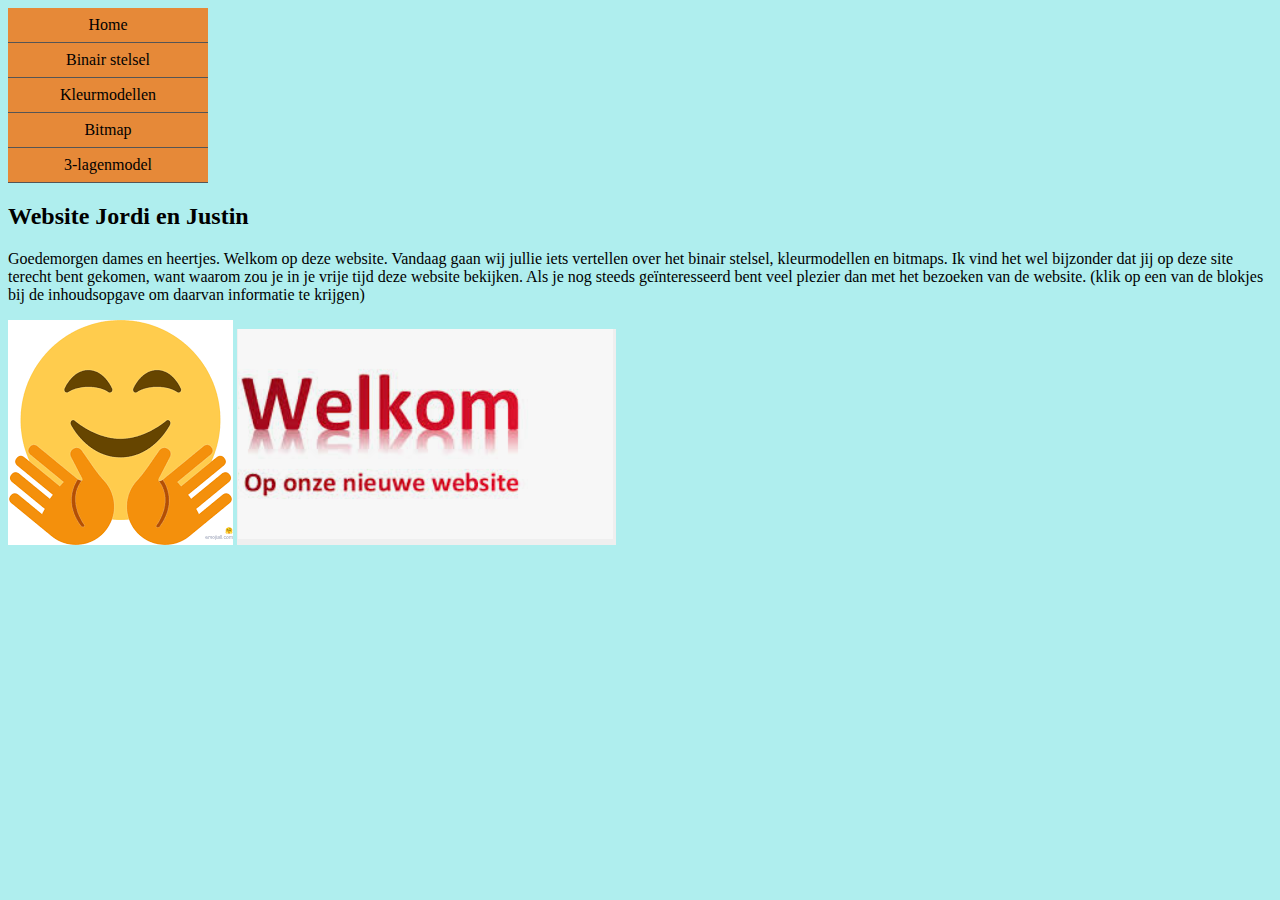
<file: index.html>
<!DOCTYPE html> <!--dit is de homepage van mijn site-->
<html> <!--dit is het html-element-->
  <head>
    <title>Het eerste begin</title> <!--dit is de titel van de index-->
    <link rel="stylesheet" href="opmaak.css"> <!--link naar css bestand-->
    <meta charset="utf-8">
  </head>
 

  <body id="body1"> <!--achtergrondkleur body1 css-->
    <ul> <!--unorderd list-->
 
      <li><a href="index.html">Home</a> <!--link terug naar de homepage--></li>
      <li><a href="binairstelsel.html">Binair stelsel</a> <!--link terug naar binair stelsel--></li> 
      <li><a href="kleurmodellen.html">Kleurmodellen</a> <!--link terug naar kleumodellen--></li>
      <li><a href="Bitmap.html">Bitmap</a> <!--link terug naar de pagina over bitmap--></li>
      <li><a href="3-lagenmodel.html">3-lagenmodel</a> <!--link naar de pagina over het 3-lagemodel--></li>
    </ul>

<article> <!--begin artikel-->
  <h2>Website Jordi en Justin</h2> <!--tussenkopje-->
  <p>Goedemorgen dames en heertjes. Welkom op deze website. Vandaag gaan wij jullie iets vertellen over het binair stelsel, kleurmodellen en bitmaps.
      Ik vind het wel bijzonder dat jij op deze site terecht bent gekomen, want waarom zou je in je vrije tijd deze website bekijken.
      Als je nog steeds geïnteresseerd bent veel plezier dan met het bezoeken van de website. (klik op een van de blokjes bij de inhoudsopgave om daarvan informatie te krijgen)
  </p>
</article>

<img src="Hallo.PNG"> <!--plaatje voor index-->

<img src="plaatjehomepage.PNG"> <!--plaatje voor index-->

</html>
</file>
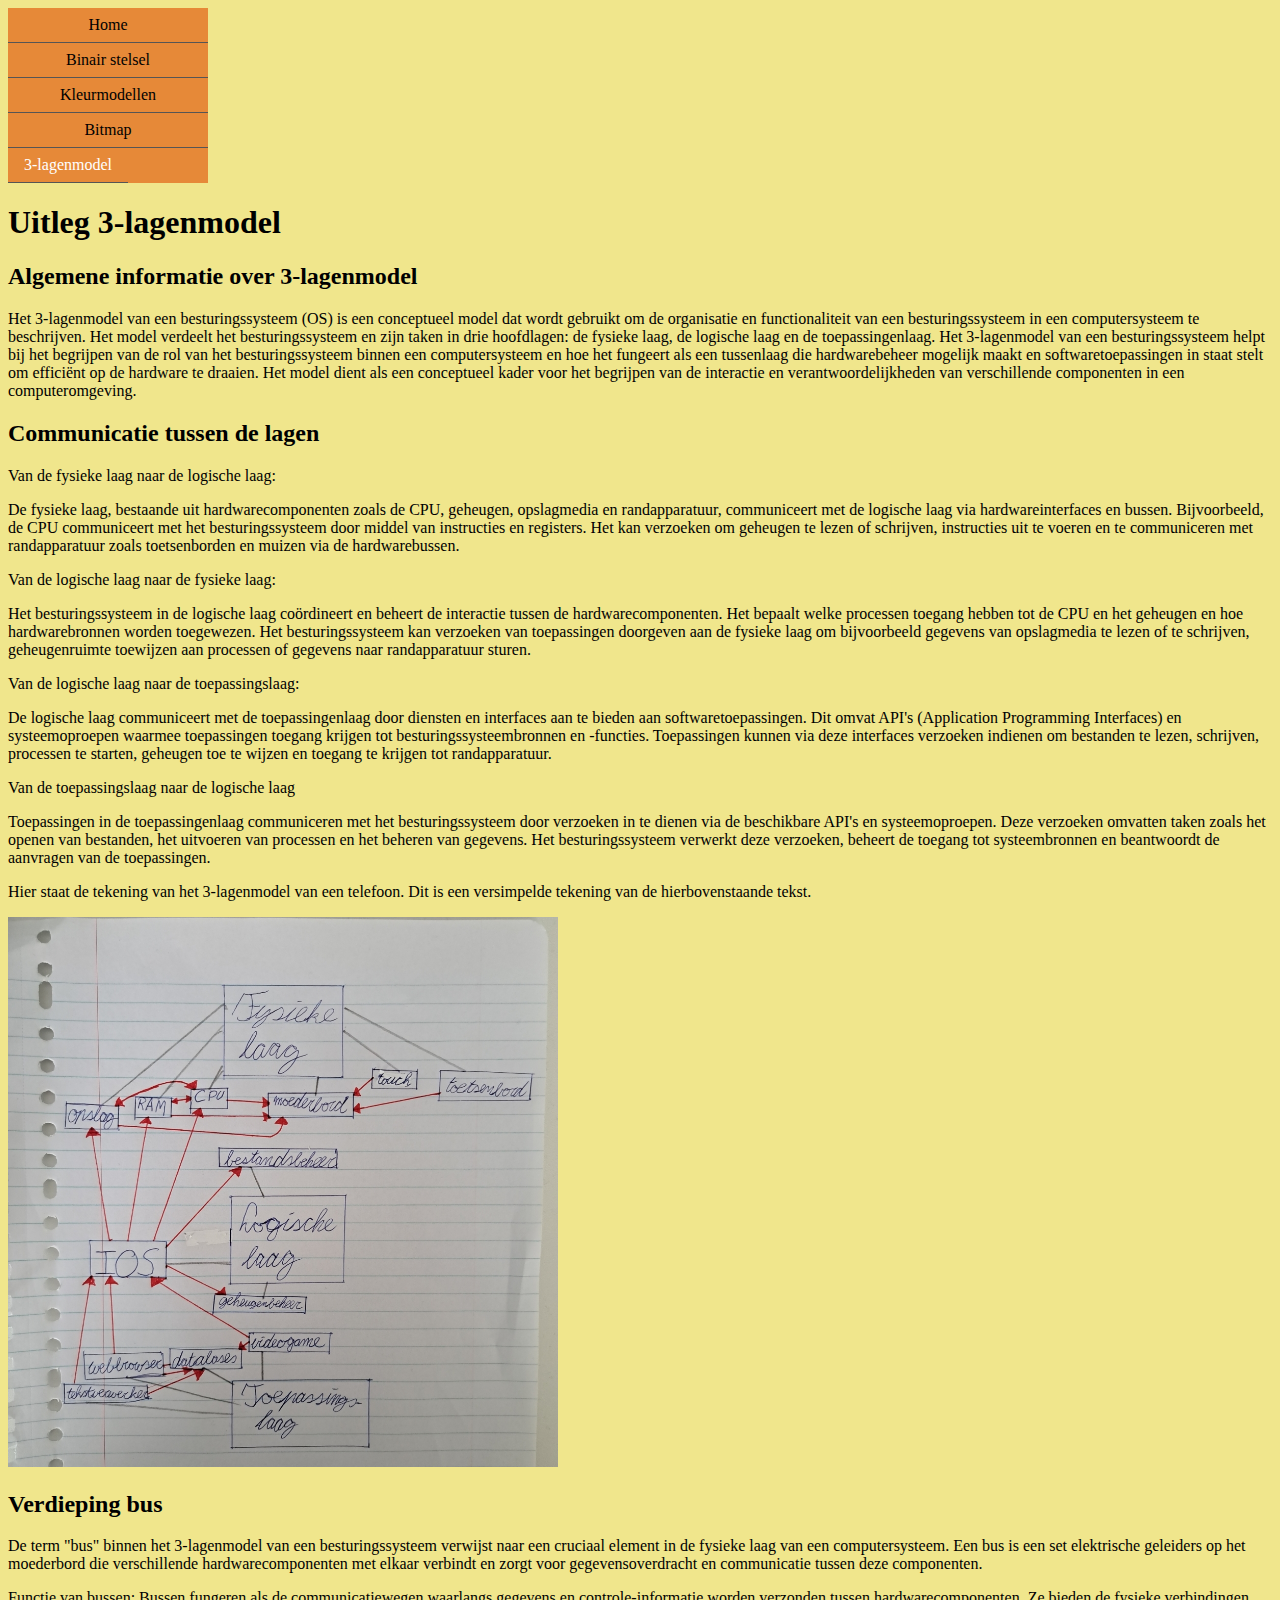
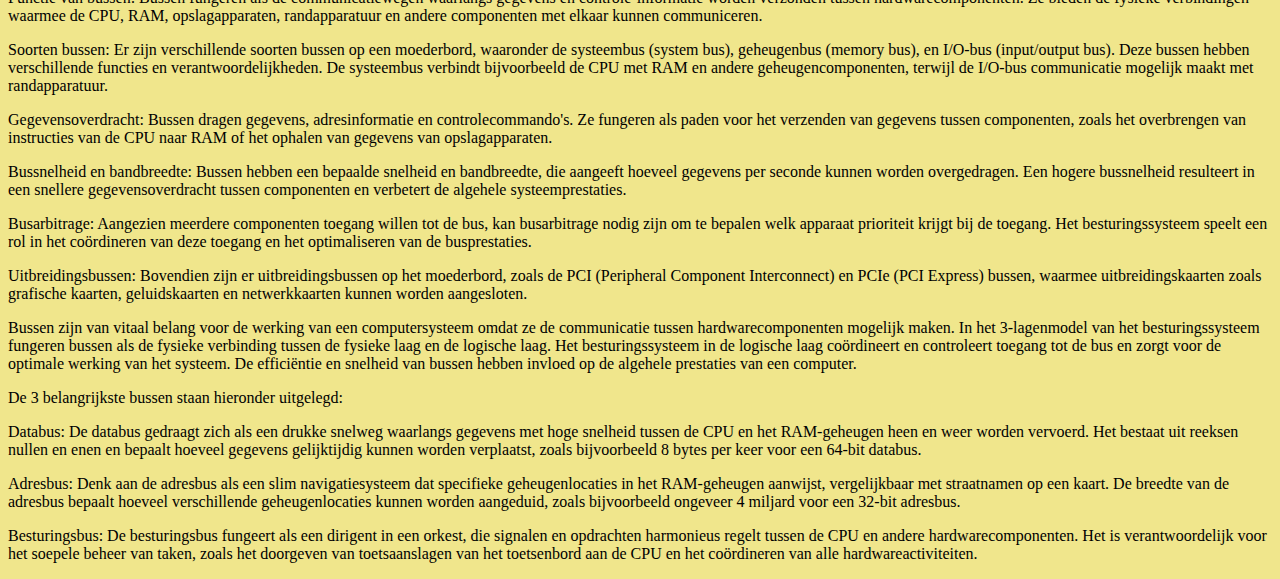
<file: 3-lagenmodel.html>
<!DOCTYPE html> <!--dit is de 3-lagenmodel pagina van de site-->
<html> <!--dit is het html-element-->
  <head>
    <title>3-lagenmodel</title> <!--dit is de titel van de pagina over 3-lagemodel-->
    <link rel="stylesheet" href="opmaak.css"> <!--link naar css-->
    <meta charset="utf-8">
  </head>
  <body>
    <ul>
      <li><a href="index.html">Home</a></li>
      <li><a href="binairstelsel.html">Binair stelsel</a></li>
      <li><a href="kleurmodellen.html">Kleurmodellen</a></li>
      <li><a href="Bitmap.html">Bitmap</a></li>
      <li class="dropdown">
          <a href="3-lagenmodel.html" class="dropbtn">3-lagenmodel</a>
          <div class="dropdown-content">
           <a href="Logischelaag.html">Logische laag</a>
           <a href="Fysiekelaag.html">Fysieke laag</a>
            <a href="Toepassingslaag.html">Toepassingslaag</a> 
          </div>
      </li>
    </ul>
  
  
    <h1>Uitleg 3-lagenmodel</h1> <!--hoofdkopje van tekstgedeelte-->

    <article> <!--begin artikel-->
      <h2>Algemene informatie over 3-lagenmodel</h2>
        <p>Het 3-lagenmodel van een besturingssysteem (OS) is een conceptueel model dat wordt gebruikt om de organisatie en functionaliteit van een besturingssysteem in een computersysteem te beschrijven. Het model verdeelt het besturingssysteem en zijn taken in drie hoofdlagen: de fysieke laag, de logische laag en de toepassingenlaag.
          Het 3-lagenmodel van een besturingssysteem helpt bij het begrijpen van de rol van het besturingssysteem binnen een computersysteem en hoe het fungeert als een tussenlaag die hardwarebeheer mogelijk maakt en softwaretoepassingen in staat stelt om efficiënt op de hardware te draaien.
          Het model dient als een conceptueel kader voor het begrijpen van de interactie en verantwoordelijkheden van verschillende componenten in een computeromgeving.</p>
     
      <h2>Communicatie tussen de lagen</h2>
        <p>Van de fysieke laag naar de logische laag:</p>
        <p>De fysieke laag, bestaande uit hardwarecomponenten zoals de CPU, geheugen, opslagmedia en randapparatuur, communiceert met de logische laag via hardwareinterfaces en bussen.
          Bijvoorbeeld, de CPU communiceert met het besturingssysteem door middel van instructies en registers. Het kan verzoeken om geheugen te lezen of schrijven, instructies uit te voeren en te communiceren met randapparatuur zoals toetsenborden en muizen via de hardwarebussen.</p>

        <p>Van de logische laag naar de fysieke laag:</p>
        <p>Het besturingssysteem in de logische laag coördineert en beheert de interactie tussen de hardwarecomponenten. Het bepaalt welke processen toegang hebben tot de CPU en het geheugen en hoe hardwarebronnen worden toegewezen.
          Het besturingssysteem kan verzoeken van toepassingen doorgeven aan de fysieke laag om bijvoorbeeld gegevens van opslagmedia te lezen of te schrijven, geheugenruimte toewijzen aan processen of gegevens naar randapparatuur sturen.</p>

        <p>Van de logische laag naar de toepassingslaag:</p>
        <p>De logische laag communiceert met de toepassingenlaag door diensten en interfaces aan te bieden aan softwaretoepassingen. Dit omvat API's (Application Programming Interfaces) en systeemoproepen waarmee toepassingen toegang krijgen tot besturingssysteembronnen en -functies.
          Toepassingen kunnen via deze interfaces verzoeken indienen om bestanden te lezen, schrijven, processen te starten, geheugen toe te wijzen en toegang te krijgen tot randapparatuur.</p>

        <p>Van de toepassingslaag naar de logische laag</p>
        <p>Toepassingen in de toepassingenlaag communiceren met het besturingssysteem door verzoeken in te dienen via de beschikbare API's en systeemoproepen. Deze verzoeken omvatten taken zoals het openen van bestanden, het uitvoeren van processen en het beheren van gegevens.
          Het besturingssysteem verwerkt deze verzoeken, beheert de toegang tot systeembronnen en beantwoordt de aanvragen van de toepassingen.</p>

          <p>Hier staat de tekening van het 3-lagenmodel van een telefoon. Dit is een versimpelde tekening van de hierbovenstaande tekst.</p>
          <img src="Screenshot_20231020_144035_Gallery.jpg" style="width:550px;height:550px">

      <h2>Verdieping bus</h2>
      <p>De term "bus" binnen het 3-lagenmodel van een besturingssysteem verwijst naar een cruciaal element in de fysieke laag van een computersysteem. Een bus is een set elektrische geleiders op het moederbord die verschillende hardwarecomponenten met elkaar verbindt en zorgt voor gegevensoverdracht en communicatie tussen deze componenten.</p>
      <p>Functie van bussen: Bussen fungeren als de communicatiewegen waarlangs gegevens en controle-informatie worden verzonden tussen hardwarecomponenten. Ze bieden de fysieke verbindingen waarmee de CPU, RAM, opslagapparaten, randapparatuur en andere componenten met elkaar kunnen communiceren.</p>
      <p>Soorten bussen: Er zijn verschillende soorten bussen op een moederbord, waaronder de systeembus (system bus), geheugenbus (memory bus), en I/O-bus (input/output bus). Deze bussen hebben verschillende functies en verantwoordelijkheden. De systeembus verbindt bijvoorbeeld de CPU met RAM en andere geheugencomponenten, terwijl de I/O-bus communicatie mogelijk maakt met randapparatuur.</p>      
      <p>Gegevensoverdracht: Bussen dragen gegevens, adresinformatie en controlecommando's. Ze fungeren als paden voor het verzenden van gegevens tussen componenten, zoals het overbrengen van instructies van de CPU naar RAM of het ophalen van gegevens van opslagapparaten.</p>       
      <p>Bussnelheid en bandbreedte: Bussen hebben een bepaalde snelheid en bandbreedte, die aangeeft hoeveel gegevens per seconde kunnen worden overgedragen. Een hogere bussnelheid resulteert in een snellere gegevensoverdracht tussen componenten en verbetert de algehele systeemprestaties.</p>
      <p>Busarbitrage: Aangezien meerdere componenten toegang willen tot de bus, kan busarbitrage nodig zijn om te bepalen welk apparaat prioriteit krijgt bij de toegang. Het besturingssysteem speelt een rol in het coördineren van deze toegang en het optimaliseren van de busprestaties.</p>
      <p>Uitbreidingsbussen: Bovendien zijn er uitbreidingsbussen op het moederbord, zoals de PCI (Peripheral Component Interconnect) en PCIe (PCI Express) bussen, waarmee uitbreidingskaarten zoals grafische kaarten, geluidskaarten en netwerkkaarten kunnen worden aangesloten.</p>
      <p>Bussen zijn van vitaal belang voor de werking van een computersysteem omdat ze de communicatie tussen hardwarecomponenten mogelijk maken. In het 3-lagenmodel van het besturingssysteem fungeren bussen als de fysieke verbinding tussen de fysieke laag en de logische laag. Het besturingssysteem in de logische laag coördineert en controleert toegang tot de bus en zorgt voor de optimale werking van het systeem. De efficiëntie en snelheid van bussen hebben invloed op de algehele prestaties van een computer.</p>
      <p>De 3 belangrijkste bussen staan hieronder uitgelegd:</p>
      <p>Databus: De databus gedraagt zich als een drukke snelweg waarlangs gegevens met hoge snelheid tussen de CPU en het RAM-geheugen heen en weer worden vervoerd. Het bestaat uit reeksen nullen en enen en bepaalt hoeveel gegevens gelijktijdig kunnen worden verplaatst, zoals bijvoorbeeld 8 bytes per keer voor een 64-bit databus.</p>
      <p>Adresbus: Denk aan de adresbus als een slim navigatiesysteem dat specifieke geheugenlocaties in het RAM-geheugen aanwijst, vergelijkbaar met straatnamen op een kaart. De breedte van de adresbus bepaalt hoeveel verschillende geheugenlocaties kunnen worden aangeduid, zoals bijvoorbeeld ongeveer 4 miljard voor een 32-bit adresbus.</p>
      <p>Besturingsbus: De besturingsbus fungeert als een dirigent in een orkest, die signalen en opdrachten harmonieus regelt tussen de CPU en andere hardwarecomponenten. Het is verantwoordelijk voor het soepele beheer van taken, zoals het doorgeven van toetsaanslagen van het toetsenbord aan de CPU en het coördineren van alle hardwareactiviteiten.</p>
    </article>   

  </body>
  </html>
</file>
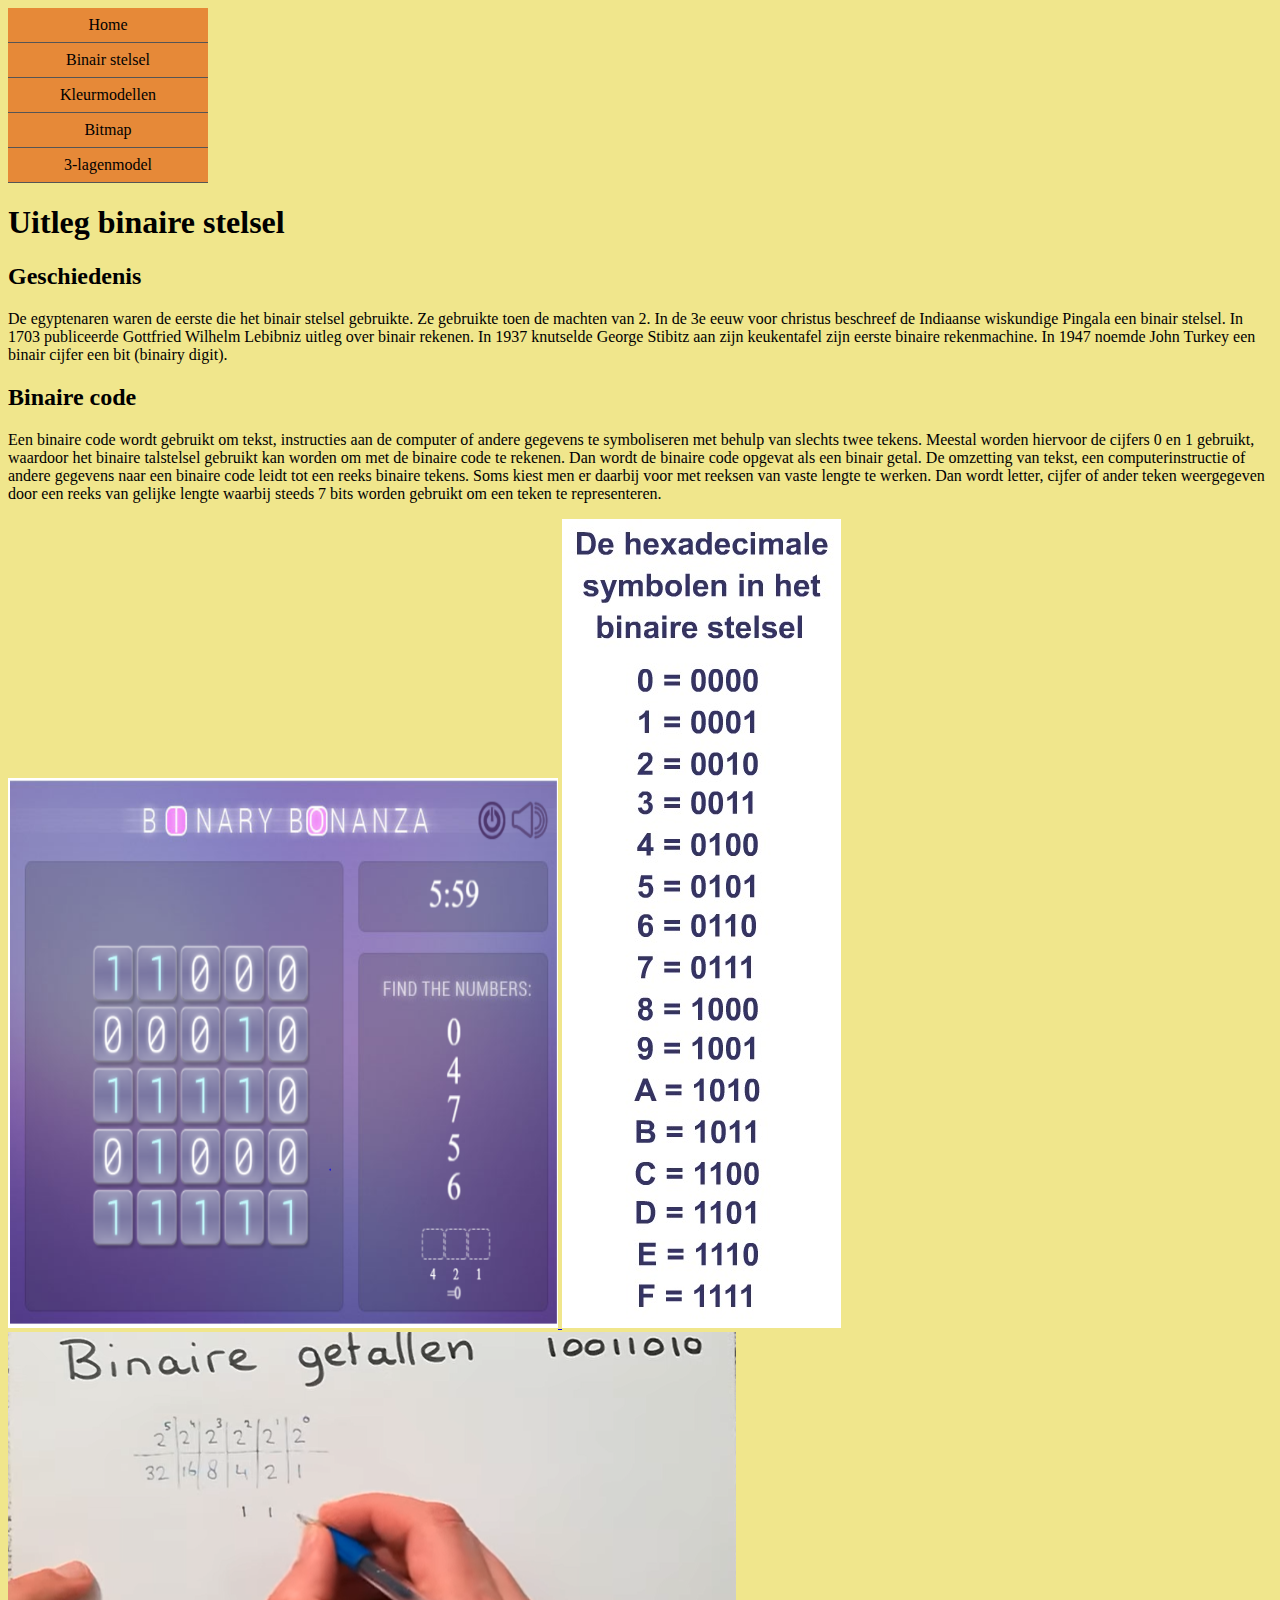
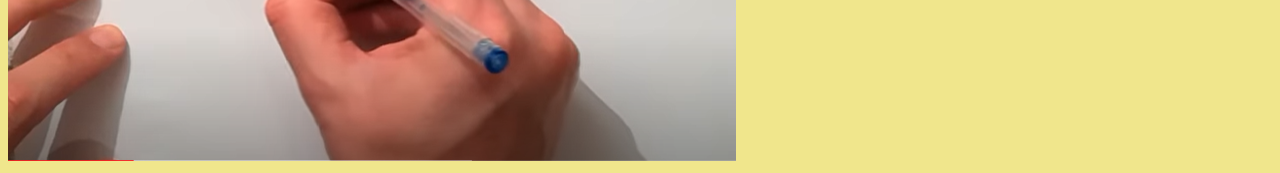
<file: binairstelsel.html>
<!DOCTYPE html> <!--dit is de binair stelsel pagina van de site-->
<html> <!--dit is het html-element-->
  <head>
    <title>Binair stelsel</title> <!--dit is de titel van de pagina over binair stelsel-->
    <link rel="stylesheet" href="opmaak.css"> <!--link naar css-->
    <meta charset="utf-8">
  </head>
  <body>
    <ul> <!--unorderd list-->
      <li><a href="index.html">Home</a> <!--link terug naar de homepage--></li>
      <li><a href="binairstelsel.html">Binair stelsel</a> <!--link terug naar pagina over binair stelsel--></li> 
      <li><a href="kleurmodellen.html">Kleurmodellen</a> <!--link terug naar paigina over kleumodellen--></li>
      <li><a href="Bitmap.html">Bitmap</a> <!--link terug naar de pagina over bitmap--></li>
      <li><a href="3-lagenmodel.html">3-lagenmodel</a> <!--link naar de pagina over het 3-lagemodel--></li>
    </ul> 
    
    <h1>Uitleg binaire stelsel</h1> <!--hoofdkopje van tekstgedeelte-->
    
    <article> <!--begin artikel-->
    <h2>Geschiedenis</h2> <!--tussenkopje-->
    <p>De egyptenaren waren de eerste die het binair stelsel gebruikte. Ze gebruikte toen de machten van 2. In de 3e eeuw voor christus beschreef de Indiaanse wiskundige Pingala een binair stelsel. In 1703 publiceerde Gottfried Wilhelm Lebibniz uitleg over binair rekenen.
      In 1937 knutselde George Stibitz aan zijn keukentafel zijn eerste binaire rekenmachine. In 1947 noemde John Turkey een binair cijfer een bit (binairy digit).
    </p> <!--tekst bij kopje geschiedenis-->
  
    <h2>Binaire code</h2> <!--tussenkopje-->
    <p>Een binaire code wordt gebruikt om tekst, instructies aan de computer of andere gegevens te symboliseren met behulp van slechts twee tekens. Meestal worden hiervoor de cijfers 0 en 1 gebruikt, waardoor het binaire talstelsel gebruikt kan worden om met de binaire code te rekenen. Dan wordt de binaire code opgevat als een binair getal. De omzetting van tekst, een computerinstructie of andere gegevens naar een binaire code leidt tot een reeks binaire tekens. 
      Soms kiest men er daarbij voor met reeksen van vaste lengte te werken.
     Dan wordt letter, cijfer of ander teken weergegeven door een reeks van gelijke lengte waarbij steeds 7 bits worden gebruikt om een teken te representeren.
    </p> <!--tekst bij kopje binaire code-->
    </article> <!--eind artikel-->

  <a href="https://games.penjee.com/binary-bonanza/"> <!--link naar binary bonanza-->
  <img src="BinaryBonanza.PNG" style="width:550px;height:550px"> <!--plaatje van binary bonanza-->
  </a>

  <img src="Binair plaatje.jpg"> <!--plaatje over binaire code-->

  <a href="https://www.youtube.com/watch?v=TeQH_Bei8iU"> <!--link naar filpmje over binair rekenen-->
    <img src="Binairrekenen.PNG"> <!--plaatje van filmpje over binair rekenen-->
  </a>

</body>
</html>
</file>
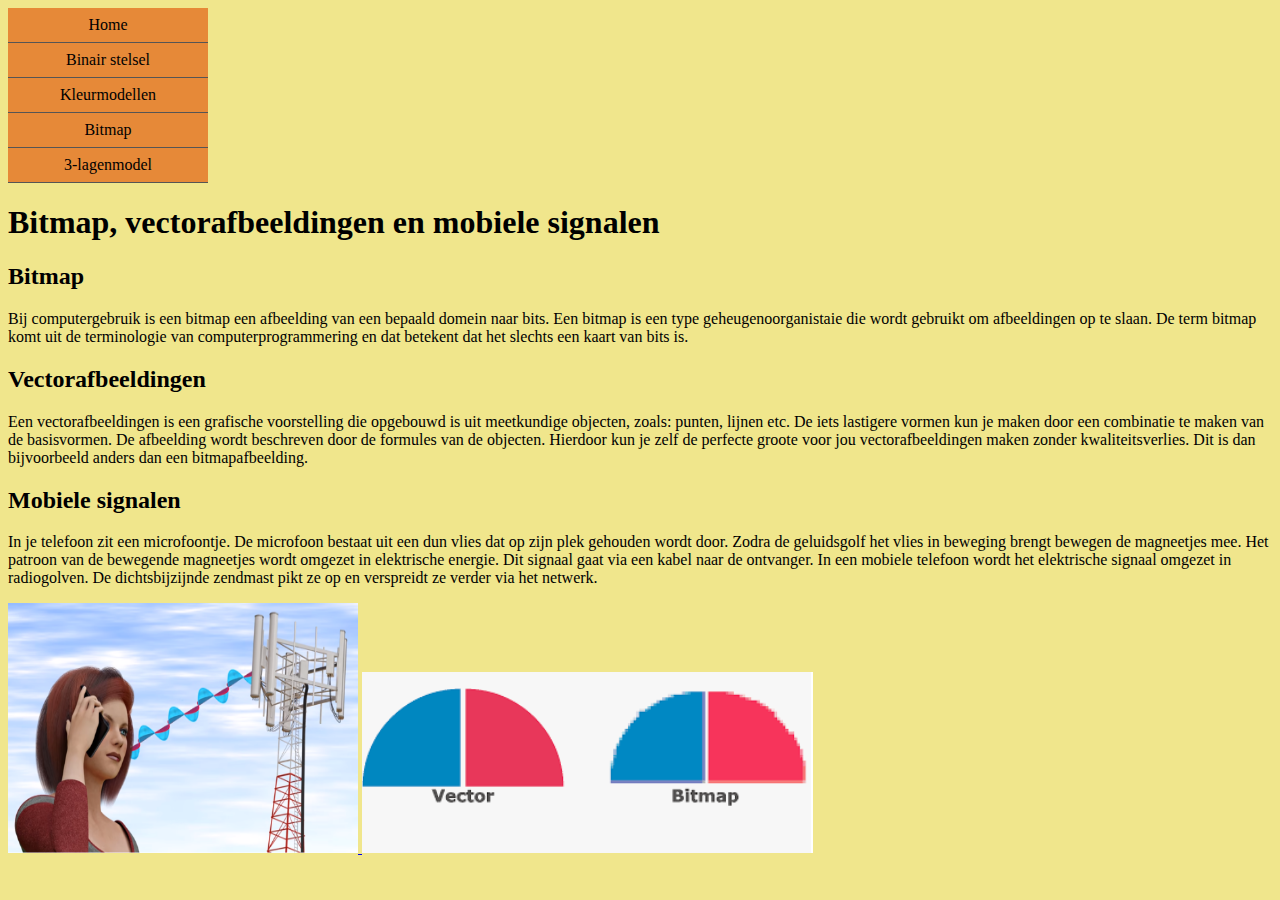
<file: Bitmap.html>
<!DOCTYPE html> <!--dit is de Bitmap pagina van de site-->
<html> <!--dit is het html-element-->
  <head>
    <title>Bitmap en Vectorafbeeldingen</title> <!--dit is de titel van de pagina over Bitmap-->
    <link rel="stylesheet" href="opmaak.css"> <!--link naar css-->
    <meta charset="utf-8">
  </head>
  <body>
    <ul> <!--unorderd list-->
      <li><a href="index.html">Home</a> <!--link terug naar de homepage--></li>
      <li><a href="binairstelsel.html">Binair stelsel</a> <!--link terug naar pagina over binair stelsel--></li> 
      <li><a href="kleurmodellen.html">Kleurmodellen</a> <!--link terug naar paigina over kleumodellen--></li>
      <li><a href="Bitmap.html">Bitmap</a> <!--link terug naar de pagina over bitmap--></li>
      <li><a href="3-lagenmodel.html">3-lagenmodel</a> <!--link naar de pagina over het 3-lagemodel--></li>
    </ul> 
    
    <h1>Bitmap, vectorafbeeldingen en mobiele signalen</h1> <!--hoofdkopje van tekstgedeelte-->
    
    <article> <!--begin artikel-->
    <h2>Bitmap</h2> <!--tussenkopje-->
    <p> Bij computergebruik is een bitmap een afbeelding van een bepaald domein naar bits.
      Een bitmap is een type geheugenoorganistaie die wordt gebruikt om afbeeldingen op te slaan.
      De term bitmap komt uit de terminologie van computerprogrammering en dat betekent dat het slechts een kaart van bits is.
    </p> <!--tekst bij kopje bitmap-->

  
    <h2>Vectorafbeeldingen</h2> <!--tussenkopje-->
    <p> Een vectorafbeeldingen is een grafische voorstelling die opgebouwd is uit meetkundige objecten, zoals: punten, lijnen etc.
      De iets lastigere vormen kun je maken door een combinatie te maken van de basisvormen. De afbeelding wordt beschreven door de formules van de objecten.
      Hierdoor kun je zelf de perfecte groote voor jou vectorafbeeldingen maken zonder kwaliteitsverlies. Dit is dan bijvoorbeeld anders dan een bitmapafbeelding.
    </p> <!--tekst bij kopje Vectorafbeeldingen-->
  
    <h2>Mobiele signalen</h2>
    <p>In je telefoon zit een microfoontje. De microfoon bestaat uit een dun vlies dat op zijn plek gehouden wordt door. 
      Zodra de geluidsgolf het vlies in beweging brengt bewegen de magneetjes mee. Het patroon van de bewegende magneetjes wordt omgezet in elektrische energie.
      Dit signaal gaat via een kabel naar de ontvanger. In een mobiele telefoon wordt het elektrische signaal omgezet in radiogolven.
      De dichtsbijzijnde zendmast pikt ze op en verspreidt ze verder via het netwerk.
    </p>
      
  
  
    </article> <!--eind artikel-->

    <a href="https://www.youtube.com/watch?v=1JZG9x_VOwA"> <!--link naar filpmje over geluid opvangen-->
        <img src="Bitmap.PNG" style="width:350px;height:250px"> <!--plaatje van filmpje over binair rekenen-->
    </a> 

  <img src="Bitmapafb.PNG"> <!--plaatje bitmap-->

  </body>
</html>
</file>
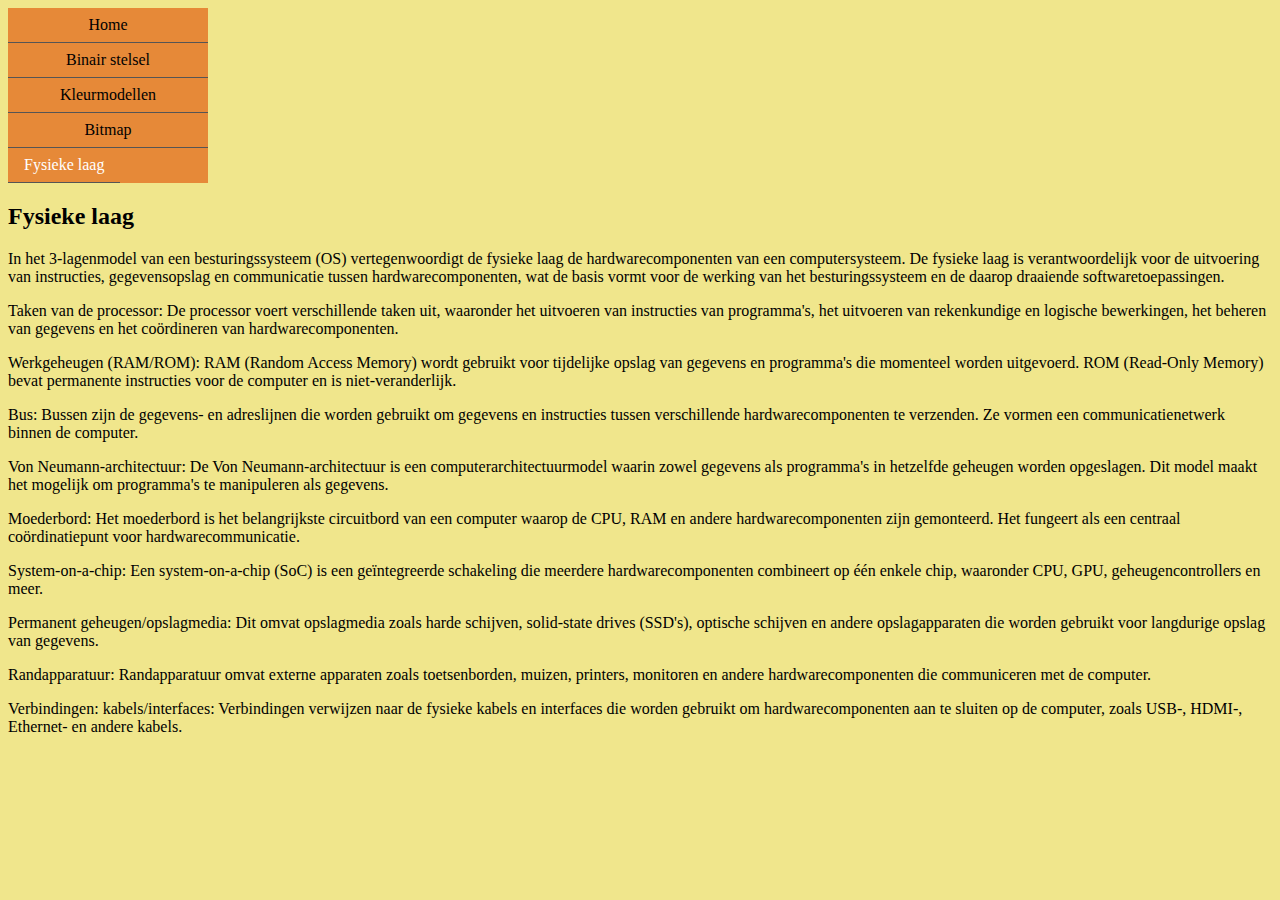
<file: Fysiekelaag.html>
<!DOCTYPE html> <!--dit is de 3-lagenmodel pagina van de site-->
<html> <!--dit is het html-element-->
  <head>
    <title>Fysieke laag</title> <!--dit is de titel van de pagina-->
    <link rel="stylesheet" href="opmaak.css"> <!--link naar css-->
    <meta charset="utf-8">
  </head>
  <body>
    <ul>
      <li><a href="index.html">Home</a></li>
      <li><a href="binairstelsel.html">Binair stelsel</a></li>
      <li><a href="kleurmodellen.html">Kleurmodellen</a></li>
      <li><a href="Bitmap.html">Bitmap</a></li>
      <li class="dropdown">
        <a href="Fysiekelaag.html" class="dropbtn">Fysieke laag</a>
          <div class="dropdown-content">
           <a href="3-lagenmodel.html">3-lagenmodel</a>
           <a href="Logischelaag.html">Logische laag</a>
           <a href="Toepassingslaag.html">Toepassingslaag</a> 
          </div>
        </li>
    </ul>

<h2>Fysieke laag</h2> <!--tussenkopje-->
        <p>In het 3-lagenmodel van een besturingssysteem (OS) vertegenwoordigt de fysieke laag de hardwarecomponenten van een computersysteem. De fysieke laag is verantwoordelijk voor de uitvoering van instructies, gegevensopslag en communicatie tussen hardwarecomponenten, wat de basis vormt voor de werking van het besturingssysteem en de daarop draaiende softwaretoepassingen.</p>
        <p>Taken van de processor: De processor voert verschillende taken uit, waaronder het uitvoeren van instructies van programma's, het uitvoeren van rekenkundige en logische bewerkingen, het beheren van gegevens en het coördineren van hardwarecomponenten.</p>
        <p>Werkgeheugen (RAM/ROM): RAM (Random Access Memory) wordt gebruikt voor tijdelijke opslag van gegevens en programma's die momenteel worden uitgevoerd. ROM (Read-Only Memory) bevat permanente instructies voor de computer en is niet-veranderlijk.</p>
        <p>Bus: Bussen zijn de gegevens- en adreslijnen die worden gebruikt om gegevens en instructies tussen verschillende hardwarecomponenten te verzenden. Ze vormen een communicatienetwerk binnen de computer.</p>
        <p>Von Neumann-architectuur: De Von Neumann-architectuur is een computerarchitectuurmodel waarin zowel gegevens als programma's in hetzelfde geheugen worden opgeslagen. Dit model maakt het mogelijk om programma's te manipuleren als gegevens.</p>
        <p>Moederbord: Het moederbord is het belangrijkste circuitbord van een computer waarop de CPU, RAM en andere hardwarecomponenten zijn gemonteerd. Het fungeert als een centraal coördinatiepunt voor hardwarecommunicatie.</p>
        <p>System-on-a-chip: Een system-on-a-chip (SoC) is een geïntegreerde schakeling die meerdere hardwarecomponenten combineert op één enkele chip, waaronder CPU, GPU, geheugencontrollers en meer.</p>
        <p>Permanent geheugen/opslagmedia: Dit omvat opslagmedia zoals harde schijven, solid-state drives (SSD's), optische schijven en andere opslagapparaten die worden gebruikt voor langdurige opslag van gegevens.</p>
        <p>Randapparatuur: Randapparatuur omvat externe apparaten zoals toetsenborden, muizen, printers, monitoren en andere hardwarecomponenten die communiceren met de computer.</p>
        <p>Verbindingen: kabels/interfaces: Verbindingen verwijzen naar de fysieke kabels en interfaces die worden gebruikt om hardwarecomponenten aan te sluiten op de computer, zoals USB-, HDMI-, Ethernet- en andere kabels.</p>

          

  </body>
  </html>
</file>
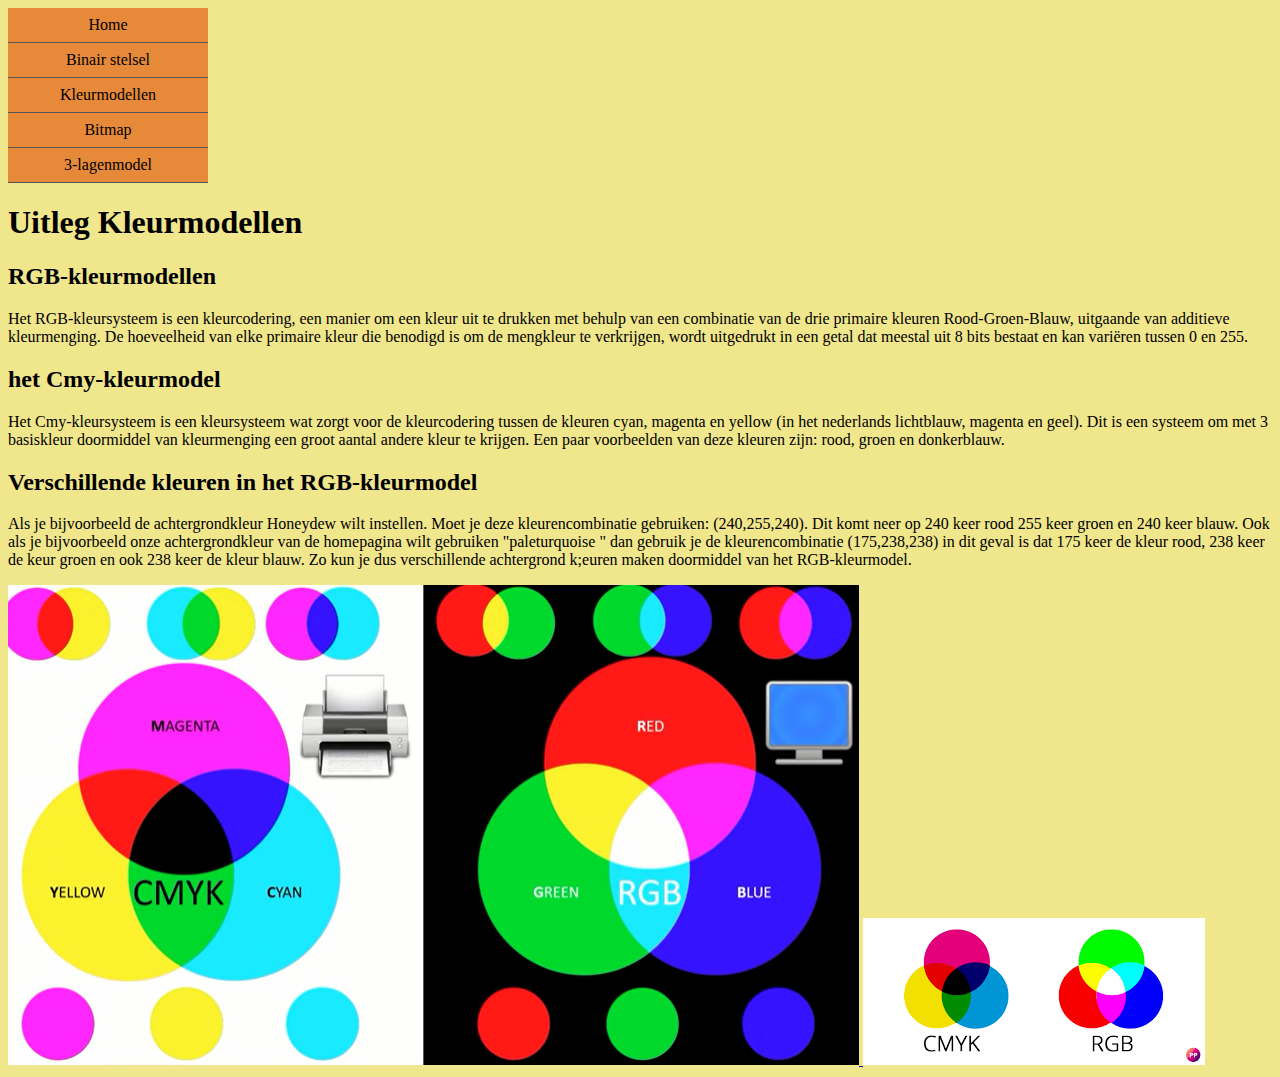
<file: kleurmodellen.html>
<!DOCTYPE html> <!--dit is de pagina over kleurmodellen van de site-->
<html> <!--dit is het html-element-->
<head>
    <title>Kleurmodellen</title> <!--dit is de title van de pagina kleurmodellen-->
    <link rel="stylesheet" href="opmaak.css"> <!--link naar css-->
    <meta charset="utf-8">
</head>
  <body>
    <ul> <!--unorderd list-->
      <li><a href="index.html">Home</a> <!--link terug naar de homepage--></li>
      <li><a href="binairstelsel.html">Binair stelsel</a> <!--link terug naar pagina over binair stelsel--></li> 
      <li><a href="kleurmodellen.html">Kleurmodellen</a> <!--link terug naar pagina over kleurmodellen--></li>
      <li><a href="Bitmap.html">Bitmap</a> <!--link terug naar de pagina over bitmap--></li>
      <li><a href="3-lagenmodel.html">3-lagenmodel</a> <!--link naar de pagina over het 3-lagemodel--></li>
    </ul> 
    <h1>Uitleg Kleurmodellen</h1> <!--hoofdkopje van tekstgedeelte-->

    
    <article> <!--begin artikel-->
     <h2>RGB-kleurmodellen</h2> <!--tusseenkopje-->
  <p>Het RGB-kleursysteem is een kleurcodering, een manier om een kleur uit te drukken met behulp van een combinatie van de drie primaire kleuren Rood-Groen-Blauw, uitgaande van additieve kleurmenging.
   De hoeveelheid van elke primaire kleur die benodigd is om de mengkleur te verkrijgen, wordt uitgedrukt in een getal dat meestal uit 8 bits bestaat en kan variëren tussen 0 en 255. 
  </p> <!--tekst bij tussenkopje RGB-kleurmodellen-->
    
  <h2>het Cmy-kleurmodel</h2> 
  <p>Het Cmy-kleursysteem is een kleursysteem wat zorgt voor de kleurcodering tussen de kleuren cyan, magenta en yellow (in het nederlands lichtblauw, magenta en geel).
   Dit is een systeem om met 3 basiskleur doormiddel van kleurmenging een groot aantal andere kleur te krijgen. Een paar voorbeelden van deze kleuren zijn: rood, groen en donkerblauw.
  </p>
  
  <h2>Verschillende kleuren in het RGB-kleurmodel</h2> <!--tussenkopje-->
  <p>Als je bijvoorbeeld de achtergrondkleur Honeydew wilt instellen. Moet je deze kleurencombinatie gebruiken: (240,255,240). 
    Dit komt neer op 240 keer rood 255 keer groen en 240 keer blauw. 
    Ook als je bijvoorbeeld onze achtergrondkleur van de homepagina wilt gebruiken "paleturquoise " dan gebruik je de kleurencombinatie (175,238,238) in dit geval is dat 175 keer de kleur rood, 238 keer de keur groen en ook 238 keer de kleur blauw.
    Zo kun je dus verschillende achtergrond k;euren maken doormiddel van het RGB-kleurmodel.
  </p> <!--tekst bij het tussenkopje verschillende kleuren in het RGB-kleurenmodel-->

    </article> <!--einde artikel-->


    <a href="https://www.youtube.com/watch?v=YtH9eXWuf3Y"> <!--link naar filpmje over RGB-kleurmodel en CMYK-model-->
      <img src="FilmpjeKleuren.PNG"> <!--plaatje van filmpje over RGB en CMYK-->
    </a>

  
  <img src="kleurmodellenplaatje.png"> <!--plaatje over kleurmodellen-->
  </body>
</html>
</file>
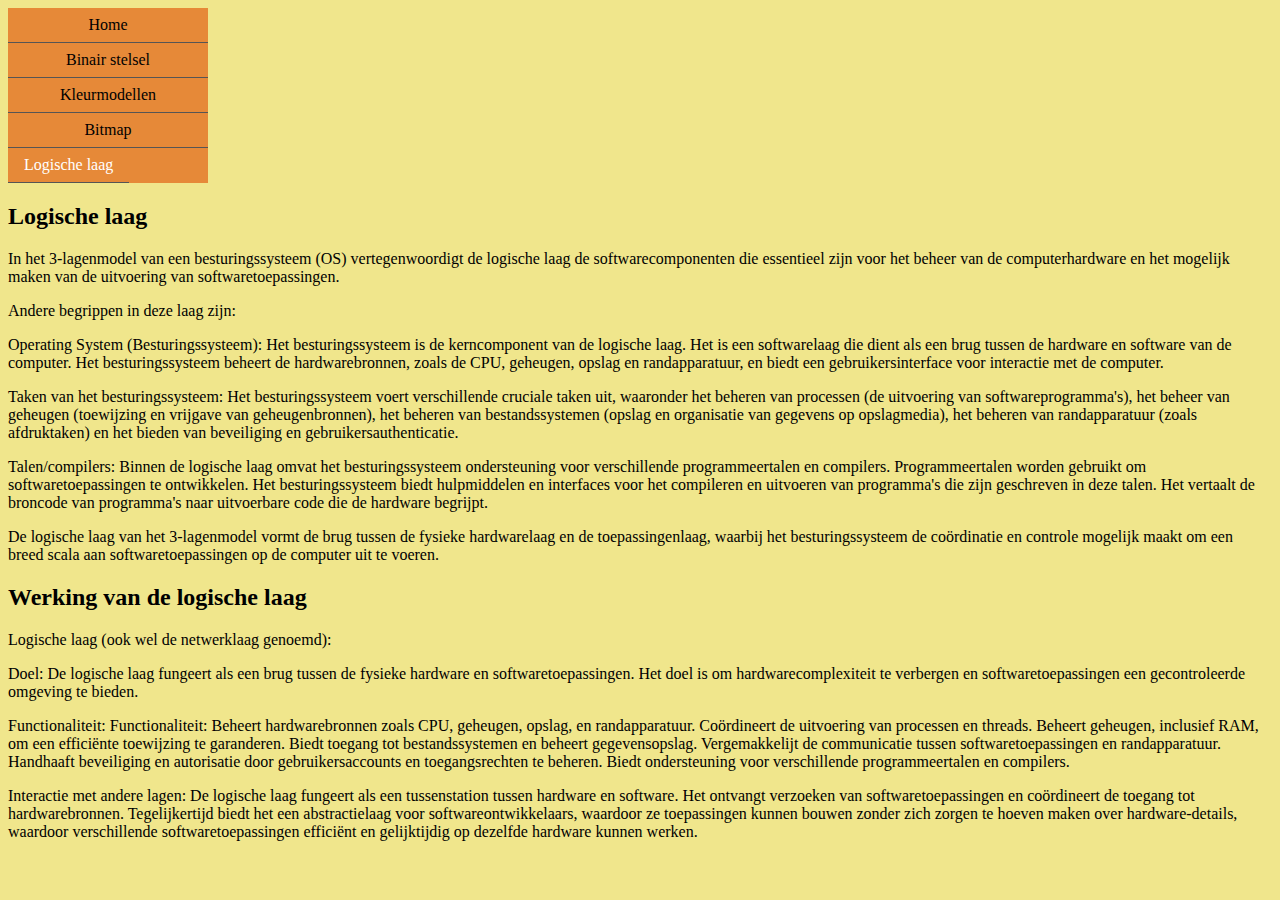
<file: Logischelaag.html>
<!DOCTYPE html> <!--dit is de 3-lagenmodel pagina van de site-->
<html> <!--dit is het html-element-->
  <head>
    <title>Logische laag</title> <!--dit is de titel van de pagina-->
    <link rel="stylesheet" href="opmaak.css"> <!--link naar css-->
    <meta charset="utf-8">
  </head>
  <body>
    <ul>
      <li><a href="index.html">Home</a></li>
      <li><a href="binairstelsel.html">Binair stelsel</a></li>
      <li><a href="kleurmodellen.html">Kleurmodellen</a></li>
      <li><a href="Bitmap.html">Bitmap</a></li>
      <li class="dropdown">
        <a href="Logischelaag.html" class="dropbtn">Logische laag</a>
          <div class="dropdown-content">
           <a href="3-lagenmodel.html">3-lagenmodel</a>
           <a href="Fysiekelaag.html">Fysieke laag</a>
           <a href="Toepassingslaag.html">Toepassingslaag</a> 
          </div>
        </li>
    </ul>

    <h2>Logische laag</h2>
    <p> In het 3-lagenmodel van een besturingssysteem (OS) vertegenwoordigt de logische laag de softwarecomponenten die essentieel zijn voor het beheer van de computerhardware en het mogelijk maken van de uitvoering van softwaretoepassingen.</p> 
    <p>Andere begrippen in deze laag zijn:</p>
    <p>Operating System (Besturingssysteem): Het besturingssysteem is de kerncomponent van de logische laag. Het is een softwarelaag die dient als een brug tussen de hardware en software van de computer. Het besturingssysteem beheert de hardwarebronnen, zoals de CPU, geheugen, opslag en randapparatuur, en biedt een gebruikersinterface voor interactie met de computer.</p>
    <p>Taken van het besturingssysteem: Het besturingssysteem voert verschillende cruciale taken uit, waaronder het beheren van processen (de uitvoering van softwareprogramma's), het beheer van geheugen (toewijzing en vrijgave van geheugenbronnen), het beheren van bestandssystemen (opslag en organisatie van gegevens op opslagmedia), het beheren van randapparatuur (zoals afdruktaken) en het bieden van beveiliging en gebruikersauthenticatie.</p>
    <p>Talen/compilers: Binnen de logische laag omvat het besturingssysteem ondersteuning voor verschillende programmeertalen en compilers. Programmeertalen worden gebruikt om softwaretoepassingen te ontwikkelen. Het besturingssysteem biedt hulpmiddelen en interfaces voor het compileren en uitvoeren van programma's die zijn geschreven in deze talen. Het vertaalt de broncode van programma's naar uitvoerbare code die de hardware begrijpt. </p>
    <p>De logische laag van het 3-lagenmodel vormt de brug tussen de fysieke hardwarelaag en de toepassingenlaag, waarbij het besturingssysteem de coördinatie en controle mogelijk maakt om een breed scala aan softwaretoepassingen op de computer uit te voeren.</p>

      <h2>Werking van de logische laag</h2>
      <p>Logische laag (ook wel de netwerklaag genoemd):</p>

      <p>Doel: De logische laag fungeert als een brug tussen de fysieke hardware en softwaretoepassingen. Het doel is om hardwarecomplexiteit te verbergen en softwaretoepassingen een gecontroleerde omgeving te bieden.</p>
      
      <p>Functionaliteit:
        Functionaliteit:
        Beheert hardwarebronnen zoals CPU, geheugen, opslag, en randapparatuur.
        Coördineert de uitvoering van processen en threads.
        Beheert geheugen, inclusief RAM, om een efficiënte toewijzing te garanderen.
        Biedt toegang tot bestandssystemen en beheert gegevensopslag.
        Vergemakkelijt de communicatie tussen softwaretoepassingen en randapparatuur.
        Handhaaft beveiliging en autorisatie door gebruikersaccounts en toegangsrechten te beheren.
        Biedt ondersteuning voor verschillende programmeertalen en compilers.</p>
      
      <p>Interactie met andere lagen: De logische laag fungeert als een tussenstation tussen hardware en software. Het ontvangt verzoeken van softwaretoepassingen en coördineert de toegang tot hardwarebronnen. Tegelijkertijd biedt het een abstractielaag voor softwareontwikkelaars, waardoor 
      ze toepassingen kunnen bouwen zonder zich zorgen te hoeven maken over hardware-details, waardoor verschillende softwaretoepassingen efficiënt en gelijktijdig op dezelfde hardware kunnen werken.</p>

    

  </body>
  </html>
</file>
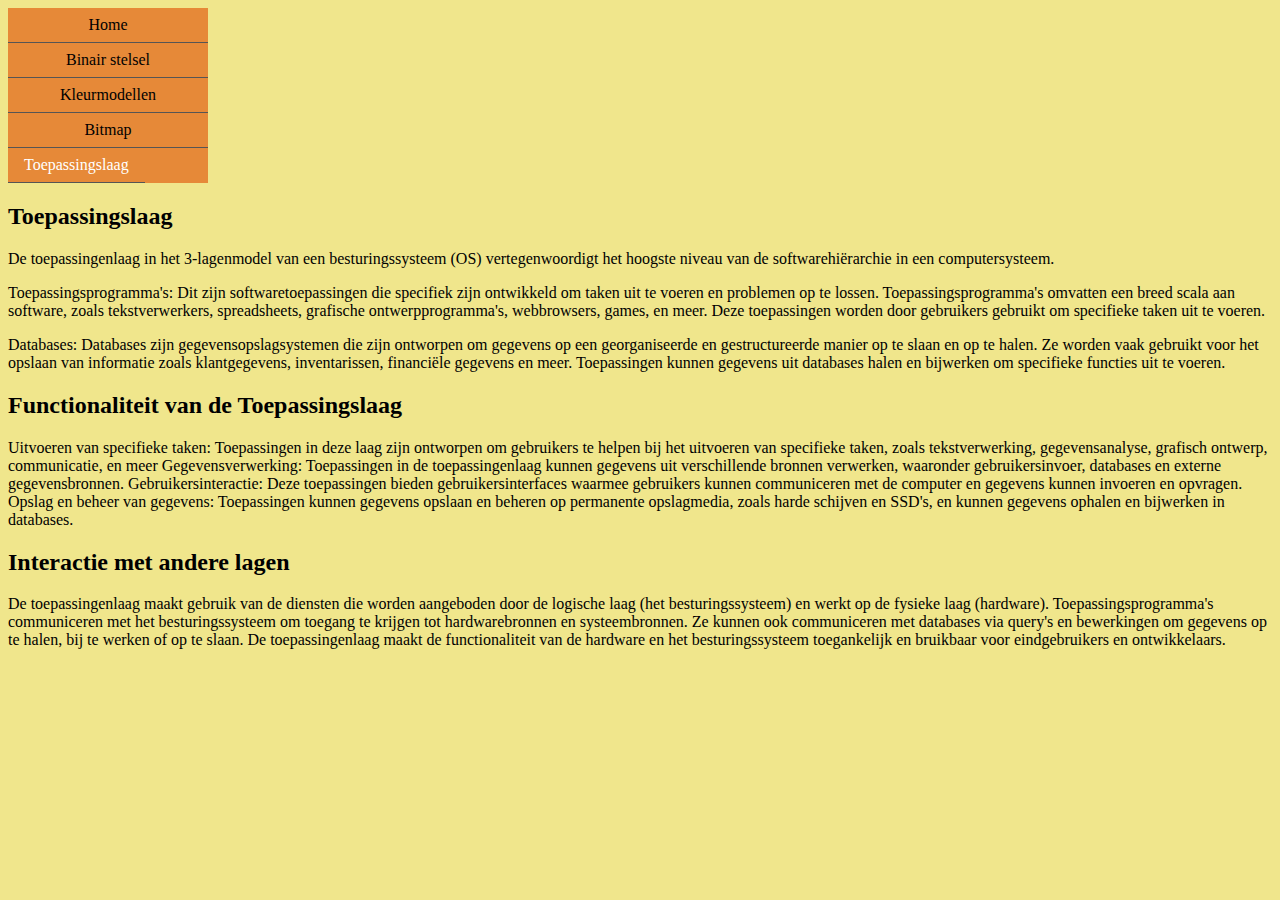
<file: Toepassingslaag.html>
<!DOCTYPE html> <!--dit is de 3-lagenmodel pagina van de site-->
<html> <!--dit is het html-element-->
  <head>
    <title>Toepassingslaag</title> <!--dit is de titel van de pagina-->
    <link rel="stylesheet" href="opmaak.css"> <!--link naar css-->
    <meta charset="utf-8">
  </head>
  <body>
    <ul>
      <li><a href="index.html">Home</a></li>
      <li><a href="binairstelsel.html">Binair stelsel</a></li>
      <li><a href="kleurmodellen.html">Kleurmodellen</a></li>
      <li><a href="Bitmap.html">Bitmap</a></li>
      <li class="dropdown">
        <a href="Toepassingslaag.html" class="dropbtn">Toepassingslaag</a>
          <div class="dropdown-content">
           <a href="3-lagenmodel.html">3-lagenmodel</a>
           <a href="Fysiekelaag.html">Fysieke laag</a>
           <a href="Logischelaag.html">Logische laag</a> 
          </div>
        </li>
    </ul>

    <h2>Toepassingslaag</h2>
    <p>De toepassingenlaag in het 3-lagenmodel van een besturingssysteem (OS) vertegenwoordigt het hoogste niveau van de softwarehiërarchie in een computersysteem.</p>
    <p>Toepassingsprogramma's: Dit zijn softwaretoepassingen die specifiek zijn ontwikkeld om taken uit te voeren en problemen op te lossen. Toepassingsprogramma's omvatten een breed scala aan software, zoals tekstverwerkers, spreadsheets, grafische ontwerpprogramma's, webbrowsers, games, en meer. Deze toepassingen worden door gebruikers gebruikt om specifieke taken uit te voeren.</p>
    <p>Databases: Databases zijn gegevensopslagsystemen die zijn ontworpen om gegevens op een georganiseerde en gestructureerde manier op te slaan en op te halen. Ze worden vaak gebruikt voor het opslaan van informatie zoals klantgegevens, inventarissen, financiële gegevens en meer. Toepassingen kunnen gegevens uit databases halen en bijwerken om specifieke functies uit te voeren.</p>

    <h2>Functionaliteit van de Toepassingslaag</h2>
    <p>Uitvoeren van specifieke taken: Toepassingen in deze laag zijn ontworpen om gebruikers te helpen bij het uitvoeren van specifieke taken, zoals tekstverwerking, gegevensanalyse, grafisch ontwerp, communicatie, en meer
      Gegevensverwerking: Toepassingen in de toepassingenlaag kunnen gegevens uit verschillende bronnen verwerken, waaronder gebruikersinvoer, databases en externe gegevensbronnen.
      Gebruikersinteractie: Deze toepassingen bieden gebruikersinterfaces waarmee gebruikers kunnen communiceren met de computer en gegevens kunnen invoeren en opvragen.
      Opslag en beheer van gegevens: Toepassingen kunnen gegevens opslaan en beheren op permanente opslagmedia, zoals harde schijven en SSD's, en kunnen gegevens ophalen en bijwerken in databases.</p>

    <h2>Interactie met andere lagen</h2>
    <p>De toepassingenlaag maakt gebruik van de diensten die worden aangeboden door de logische laag (het besturingssysteem) en werkt op de fysieke laag (hardware). Toepassingsprogramma's communiceren met het besturingssysteem om toegang te krijgen tot hardwarebronnen en systeembronnen. Ze kunnen ook communiceren met databases via query's en bewerkingen om gegevens op te halen, bij te werken of op te slaan. De toepassingenlaag maakt de functionaliteit van de hardware en het besturingssysteem toegankelijk en bruikbaar voor eindgebruikers en ontwikkelaars.</p>

  </body>
  </html>
</file>
<file: opmaak.css>
ul {
    list-style-type: none;
    margin: 0;
    padding: 0;
    width: 200px;
    background-color: #e68938; /* Kleur van de blokjes van de inhoudopgave*/
  }
  
  li a {
    display: block;
    color: #000; /*kleur van de tekst bij de inhudsopgave*/
    padding: 8px 16px; /*breete en hoogte van de inhoudsopgave*/
    text-decoration: none;
  }
  
  /* Tekst in het midden van een blokje bij de inhoudsopgave*/
  li {
    text-align: center;
    border-bottom: 1px solid #555;
  }
  
  li a:hover:not(.active) {
    background-color: #555; /* Tekst van het vakje bij de inhoudopgave als je evoverheen gaat*/
    color: white; /* kleur van de tekst bij de inhoudsopgave als je eroverheen gaat*/
  }

  body {
      background-color: khaki; /* backgroundcolour van body (binairstelsel+ kleurmodellen+ bitmap)*/

  }

  #body1 {

    background-color: paleturquoise; /* backgroundcolour van #body1 (onze homepage)*/
  }

  /* Stijl voor het dropdownmenu */
.dropdown {
  position: relative;
  display: inline-block;
}

/* Stijl voor de knop die het menu activeert */
.dropbtn {
  background-color: #e68938;
  color: white;
  padding: 8px 16px;
  border: none;
  cursor: pointer;
}

/* Stijl voor de items in het dropdownmenu */
.dropdown-content {
  display: none;
  position: absolute;
  background-color: #f1f1f1;
  min-width: 160px;
  box-shadow: 0px 8px 16px 0px rgba(0,0,0,0.2);
  z-index: 1;
}

/* Stijl voor de items in het dropdownmenu wanneer ze worden aangeklikt */
.dropdown-content a {
  color: black;
  padding: 12px 16px;
  text-decoration: none;
  display: block;
}

/* Stijl voor de items in het dropdownmenu wanneer je eroverheen gaat */
.dropdown-content a:hover {
  background-color: #555;
  color: white;
}

/* Zorg ervoor dat het dropdownmenu zichtbaar wordt wanneer je erop klikt */
.dropdown:hover .dropdown-content {
  display: block;
}
</file>
